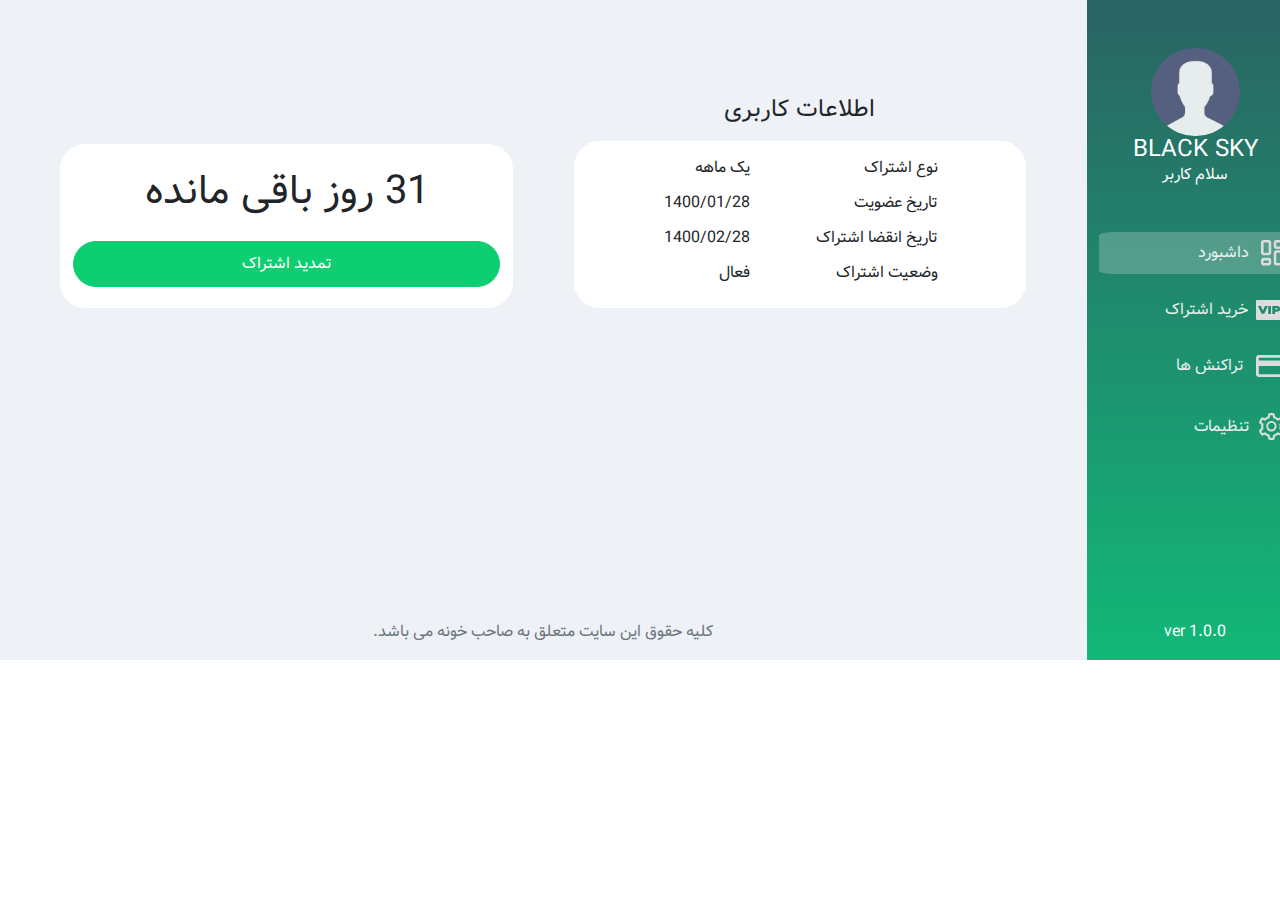
<file: index.html>
<!DOCTYPE html>
<html lang="en">
<head>
  <meta charset="UTF-8">
  <meta http-equiv="X-UA-Compatible" content="IE=edge"><meta name="viewport" content="width=device-width, initial-scale=1.0">
  <link rel="stylesheet" href="style.css">
  <link rel="stylesheet" href="bootstrap.rtl.min.css">
  <title>Dashbord</title>

</head>
<body>

  <div class="row">
    <div class="col-12 col-lg-2 dashbord">
      <div class="text-center mt-5">
        <img src="./images/user.svg" alt="" class="img-fluid">
        <h4 class="text-white mb-0">BLACK SKY</h3>
        <h6 class="text-light mb-5">سلام کاربر</h6> 

        
      </div>
      <nav>
        <div class="activve"><img src="./images/Vector.svg" alt=""><a href="index.html" id="dash"> داشبورد</a></div>
        <div><img src="./images/buy.svg" alt=""><a  href="buy.html">خرید اشتراک</a></div>
        <div><img src="./images/history.svg" alt=""> <a href="history.html">تراکنش ها</a></div>
        <div class="dropdownn">
          <img src="./images/seting.svg" alt="">
          <button onclick="myFunction()" class="dropbtn">تنظیمات</button>
          <div id="myDropdown" class="dropdown-content">
            <a href="setting.html">ربات تلگرام</a>
            <a href="404.html">ربات بله</a>
            <a href="403.html">هاست</a>
            
          </div>
        </div>
      </nav>  
      <br><br><br><br><br><br><br>
      <p class="text-center text-white">ver 1.0.0</p>
      
    </div>

    <div class="col-12 col-lg-10 main-dash pt-5">
      <div class="row justify-content-evenly mt-5">
        <div class="col-10 col-lg-5">
          <h4 class="text-center">اطلاعات کاربری</h4>
          <div class="cardd row mt-3 pt-3">
            <div class="col-0 col-sm-2"></div>
            <div class="col-6 col-sm-5 h6 ">
              <p>نوع اشتراک</p>
              <p>تاریخ عضویت</p>
              <p>تاریخ انقضا اشتراک</p>
              <p> وضعیت اشتراک</p>

            </div>
            
            <div class="col-6 col-sm-5 h6">
              <p>یک ماهه</p>
              <p>1400/01/28</p>
              <p>1400/02/28</p>
              <p>فعال</p>


            </div>
            <div class="col-0 col-sm-2"></div>
          </div>
        </div>

        <div class="col-10 col-lg-5 cardd mt-5 pt-4">
          <h1 class="text-center">31 روز باقی مانده</h1>
          <div class="text-center mt-4 tamdid"><a href="buy.html"  >تمدید اشتراک</a></div>


        </div>
      </div>
      <br><br><br><br><br><br><br><br><br><br><br><br><br>
      <p class="text-center text-secondary">کلیه حقوق این سایت متعلق به صاحب خونه می باشد.</p>
      
    </div>
  </div>

 

  <script src="/bootstrap.bundle.min.js"></script>
  <script>
    /* When the user clicks on the button, 
    toggle between hiding and showing the dropdown content */
    function myFunction() {
      document.getElementById("myDropdown").classList.toggle("show");
    }</script>   
</body>

</html>
</file>
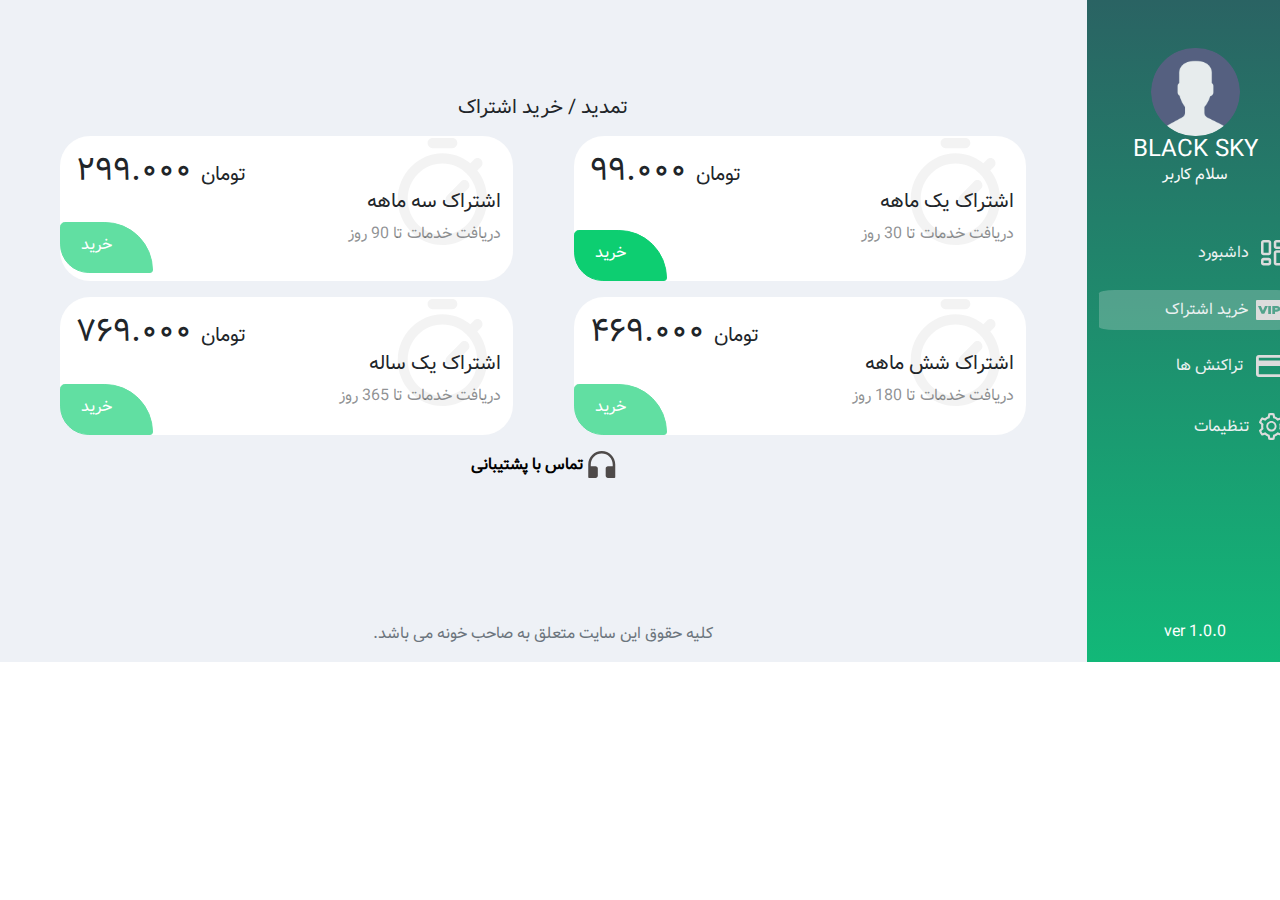
<file: buy.html>
<!DOCTYPE html>
<html lang="en">
<head>
  <meta charset="UTF-8">
  <meta http-equiv="X-UA-Compatible" content="IE=edge"><meta name="viewport" content="width=device-width, initial-scale=1.0">
  <link rel="stylesheet" href="style.css">
  <link rel="stylesheet" href="bootstrap.rtl.min.css">
  <title>buy</title>

</head>
<body>

  <div class="row">
    <div class="col-12 col-lg-2 dashbord">
      <div class="text-center mt-5">
        <img src="./images/user.svg" alt="" class="img-fluid">
        <h4 class="text-white mb-0">BLACK SKY</h3>
        <h6 class="text-light mb-5">سلام کاربر</h6> 

        
      </div>
      <nav>
        <div><img src="./images/Vector.svg" alt=""><a href="index.html" id="dash"> داشبورد</a></div>
        <div class="activve"><img src="./images/buy.svg" alt=""><a  href="buy.html">خرید اشتراک</a></div>
        <div><img src="./images/history.svg" alt=""> <a href="history.html">تراکنش ها</a></div>
        <div class="dropdownn">
          <img src="./images/seting.svg" alt="">
          <button onclick="myFunction()" class="dropbtn">تنظیمات</button>
          <div id="myDropdown" class="dropdown-content">
            <a href="setting.html">ربات تلگرام</a>
            <a href="404.html">ربات بله</a>
            <a href="403.html">هاست</a>
            
          </div>
        </div>
      </nav>  
      <br><br><br><br><br><br><br>
      <p class="text-center text-white">ver 1.0.0</p>
      
    </div>

    <div class="col-12 col-lg-10 main-dash pt-5">
      <div class="row mt-5 justify-content-evenly">
        
        <h5 class="text-center mb-3">تمدید / خرید اشتراک</h5>
        <div class="buy col-12 col-md-5 pt-3 mb-3">
          <div class="me-3" style="direction: ltr;"><span class="h5" > تومان</span><span class="h2" >  ۹۹.۰۰۰ </span></div>
          <h5>اشتراک یک ماهه</h5>
          <span class="text-body-tertiary">دریافت خدمات تا 30 روز</span>
          <div  class="mt-2" style="direction: ltr; float: left;">
            <button type="button" class="btn buybut" data-bs-toggle="modal" data-bs-target="#staticBackdrop">
              خرید
            </button>
          </div>         
        </div>

        <div class="buy col-12 col-md-5 pt-3 mb-3">
          <div class="me-3" style="direction: ltr;"><span class="h5" >تومان</span><span class="h2" > ۲۹۹.۰۰۰ </span></div>
          <h5>اشتراک سه ماهه</h5>
          <span class="text-body-tertiary">دریافت خدمات تا 90 روز</span>
          <div style="direction: ltr; float: left;"><a href="buy2.html" class="buybut btn disabled" >خرید</a></div>         
        </div>

        <div class="buy col-12 col-md-5 pt-3 mb-3">
          <div class="me-3" style="direction: ltr;"><span class="h5" >تومان</span><span class="h2" > ۴۶۹.۰۰۰ </span></div>
          <h5>اشتراک شش ماهه</h5>
          <span class="text-body-tertiary">دریافت خدمات تا 180 روز</span>
          <div style="direction: ltr; float: left;"><a href="buy2.html" class="buybut btn disabled">خرید</a></div>         
        </div>

        <div class="buy col-12 col-md-5 pt-3 mb-3">
          <div class="me-3" style="direction: ltr;"><span class="h5" >تومان</span><span class="h2" > ۷۶۹.۰۰۰ </span></div>
          <h5>اشتراک یک ساله</h5>
          <span class="text-body-tertiary">دریافت خدمات تا 365 روز</span>
          <div  style="direction: ltr; float: left;"><a href="buy2.html" class="buybut btn disabled" >خرید</a></div>         
        </div>

        <a href="" class="text-center fw-semibold" style="text-decoration: none; color:black;"><img src="./images/hedphone.svg" alt="غیرقابل نمایش"> تماس با پشتیبانی</a>

      </div>
      <br><br><br><br><br><br>
      <p class="text-center text-secondary">کلیه حقوق این سایت متعلق به صاحب خونه می باشد.</p>
      
    </div>

    

    <!-- Modal -->
    <div class="modal fade" id="staticBackdrop" data-bs-backdrop="static" data-bs-keyboard="false" tabindex="-1" aria-labelledby="staticBackdropLabel" aria-hidden="true">
      <div class="modal-dialog modal-sm">
        <div class="modal-content rounded-4">
          <div class="modal-header titr rounded-top-4">
            <h1 class="modal-title fs-5 text-white" id="staticBackdropLabel">جزئیات تراکنش</h1>
            
          </div>
          <div class="modal-body">
            
            <div class="container-fluid">
              <div class="row ">
                
                <div class="col-6  fw-semibold">
                  <p class="h6 mb-3">نام کاربری</p>
                  <p class="h6 mb-3">مبلغ</p>
                  <p class="h6 mb-3">مبلغ مالیات</p>
                  <p class="h6 mb-3">مجموع</p>
                </div>
                
                <div class="col-6  fw-semibold">
                  <p class="h6 mb-3">Black sky</p>
                  <p class="h6 mb-3">99.000 تومان</p>
                  <p class="h6 mb-3">9.000 تومان</p>
                  <p class="h6 mb-3">108.000</p>
                </div>                                                                
              </div>
              <br>
              <h6 class="fw-semibold text-center">انتخاب درگاه</h6>
              <div class="col-12 text-center pt-2" style="background-color: #F0F0F0; border-radius: 10px;">
                <button type="button" class="btn" data-bs-toggle="button">
                  <figure>
                    <img src="./images/saderat.svg" alt="saderat">
                    <figcaption>صادرات</figcaption>
                  </figure>
                </button>
                <button type="button" class="btn" data-bs-toggle="button">
                  <figure>
                    <img src="./images/tejarat.svg" alt="tejarat">
                    <figcaption>تجارت</figcaption>
                  </figure>
                </button>
                <button type="button" class="btn" data-bs-toggle="button">
                  <figure>
                    <img src="./images/melat.svg" alt="melat">
                    <figcaption>ملت</figcaption>
                  </figure>
                </button>
                </div>
              
              
            </div>


          </div>
          <div class="modal-footer d-flex justify-content-center">
            <button type="button" class="btn btn-danger rounded-3" data-bs-dismiss="modal">انصراف</button>
            <a href="receipt.html" class="btn btn-success rounded-3">خرید</a>
          </div>
        </div>
  </div>
    </div>
  </div>

 

  <script src="bootstrap.bundle.min.js"></script>
  <script>
    /* When the user clicks on the button, 
    toggle between hiding and showing the dropdown content */
    function myFunction() {
      document.getElementById("myDropdown").classList.toggle("show");
    }</script>   
</body>

</html>
</file>
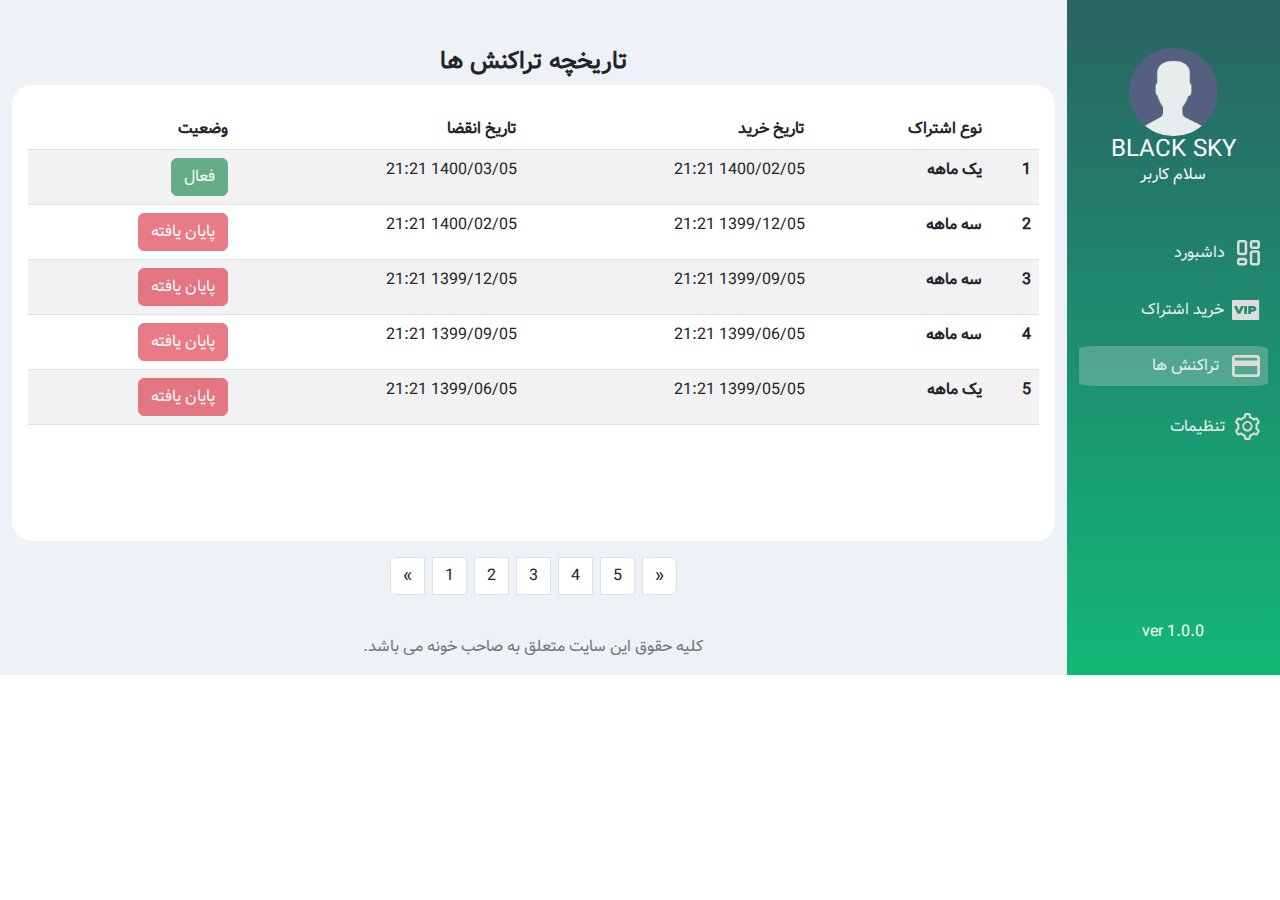
<file: history.html>
<!DOCTYPE html>
<html lang="en">
<head>
  <meta charset="UTF-8">
  <meta http-equiv="X-UA-Compatible" content="IE=edge"><meta name="viewport" content="width=device-width, initial-scale=1.0">
  <link rel="stylesheet" href="style.css">
  <link rel="stylesheet" href="bootstrap.rtl.min.css">
  <title>history</title>

</head>
<body>

  <div class="container-fluid">
    <div class="row">
      <div class="col-12 col-lg-2 dashbord">
        <div class="text-center mt-5">
          <img src="./images/user.svg" alt="" class="img-fluid">
          <h4 class="text-white mb-0">BLACK SKY</h3>
          <h6 class="text-light mb-5">سلام کاربر</h6> 
  
          
        </div>
        <nav>
          <div><img src="./images/Vector.svg" alt=""><a href="index.html" id="dash"> داشبورد</a></div>
          <div><img src="./images/buy.svg" alt=""><a  href="buy.html">خرید اشتراک</a></div>
          <div class="activve"><img src="./images/history.svg" alt=""> <a href="history.html">تراکنش ها</a></div>
         
          <div class="dropdownn">
            <img src="./images/seting.svg" alt="">
            <button onclick="myFunction()" class="dropbtn" >تنظیمات</button>
            <div id="myDropdown" class="dropdown-content">
              <a href="setting.html">ربات تلگرام</a>
              <a href="404.html">ربات بله</a>
              <a href="403.html">هاست</a>
              
            </div>
          </div>
        </nav>  
        
        <br><br><br><br><br><br><br>
        <p class="text-center text-white ">ver 1.0.0</p>
        
      </div>
  
      <div class="col-12 col-lg-10 pt-5 main-dash">
        
        <h4 class="text-center fw-semibold">تاریخچه تراکنش ها</h4>
  
        <div class="history p-3 pt-4 col-12 ">
          
          <table class="table table-striped">
            <thead>
              <tr>
                <th scope="col"></th>
                <th scope="col">نوع اشتراک</th>
                <th scope="col">تاریخ خرید</th>
                <th scope="col">تاریخ انقضا</th>
                <th scope="col">وضعیت</th>
              </tr>
            </thead>
            <tbody>
              <tr>
                <th scope="row">1</th>
                <th>یک ماهه</th>
                <td>1400/02/05 21:21</td>
                <td>1400/03/05 21:21</td>
                <td><span class="btn btn-success disabled">فعال</span></td>
              </tr>
              <tr>
                <th scope="row">2</th>
                <th>سه ماهه</th>
                <td>1399/12/05 21:21</td>
                <td>1400/02/05 21:21</td>
                <td><span class="btn btn-danger disabled">پایان یافته</span></td>
              </tr>
              <tr>
                <th scope="row">3</th>
                <th>سه ماهه</th>
                <td>1399/09/05 21:21</td>
                <td>1399/12/05 21:21</td>
                <td><span class="btn btn-danger disabled">پایان یافته</span></td>
              </tr>
              <tr>
                <th scope="row">4</th>
                <th>سه ماهه</th>
                <td>1399/06/05 21:21</td>
                <td>1399/09/05 21:21</td>
                <td><span class="btn btn-danger disabled">پایان یافته</span></td>
              </tr>
              <tr>
                <th scope="row">5</th>
                <th>یک ماهه</th>
                <td>1399/05/05 21:21</td>
                <td>1399/06/05 21:21</td>
                <td><span class="btn btn-danger disabled">پایان یافته</span></td>
              </tr>
  
            </tbody>
          </table>
  
        </div>
  
        <nav class="mt-3" aria-label="Page navigation example" >
          <ul class="pagination justify-content-center">
            <li class="page-item">
              <a class="page-link text-dark" href="#" aria-label="Previous">
                <span aria-hidden="true">&laquo;</span>
              </a>
            </li>
            <li class="page-item ps-2"><a class="page-link text-dark" href="#">5</a></li>
            <li class="page-item ps-2"><a class="page-link text-dark" href="#">4</a></li>
            <li class="page-item ps-2"><a class="page-link text-dark" href="#">3</a></li>
            <li class="page-item ps-2"><a class="page-link text-dark" href="#">2</a></li>
            <li class="page-item ps-2"><a class="page-link text-dark" href="#">1</a></li>
            <li class="page-item ps-2">
              <a class="page-link text-dark" href="#" aria-label="Next">
                <span aria-hidden="true">&raquo;</span>
              </a>
            </li>
          </ul>
        </nav>
        <br>
        <p class="text-center text-secondary">کلیه حقوق این سایت متعلق به صاحب خونه می باشد.</p>
  
      </div>
      
      
    </div>
  </div>





 

  <script src="bootstrap.bundle.min.js"></script>
  <script>
    /* When the user clicks on the button, 
    toggle between hiding and showing the dropdown content */
    function myFunction() {
      document.getElementById("myDropdown").classList.toggle("show");
    }</script>   
</body>

</html>
</file>
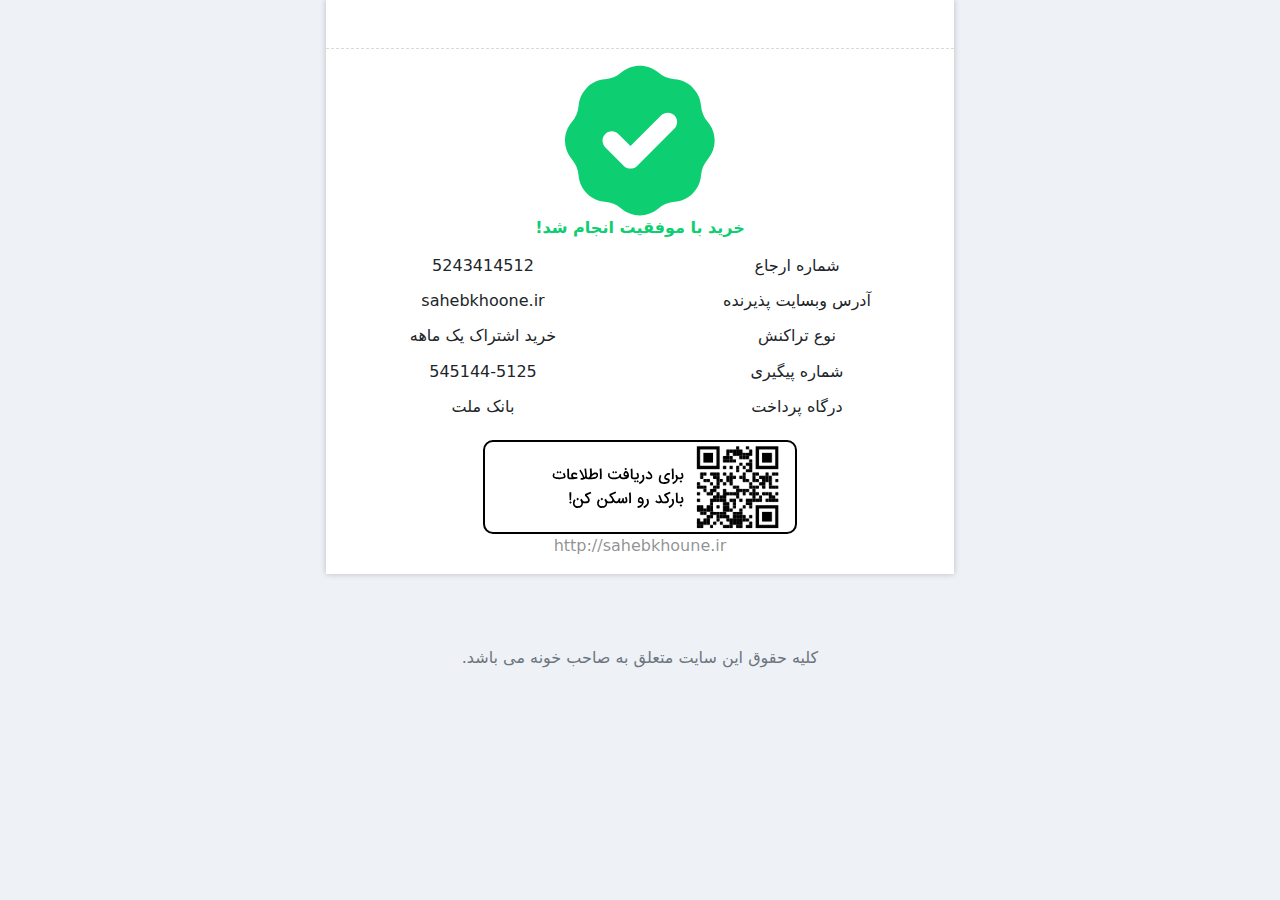
<file: receipt.html>
<!DOCTYPE html>
<html lang="en">
  <head>
    <meta charset="UTF-8">
    <meta http-equiv="X-UA-Compatible" content="IE=edge"><meta name="viewport" content="width=device-width, initial-scale=1.0">
    
    <link rel="stylesheet" href="bootstrap.rtl.min.css">
    <title>receipt</title>

    <style>
      body{
        background-color: #EEF1F6;
        direction: rtl;
        
      }

      .receipt{
        background-color: #fff;
        box-shadow: 0px 0px 6px rgba(0, 0, 0, 0.22);
      }
      
    </style>
      
  </head>
<body>
  <div class="container-fluid">
    <div class="receipt mx-auto col-12 col-sm-8 col-md-6">

      <br><br>
      <p style="border-bottom: 1px dashed #DDD7D7;"></p>
      
      <figure class="text-center img-fluid"> 
        <img class="img-fluid" src="./images/tick.svg" alt="tick">
        <figcaption class="fw-semibold" style="color: #0DCE71;">خرید با موفقیت انجام شد!</figcaption>
      </figure>
      <div class="container-fluid">
        <div class="row justify-content-evenly">
          <div class="col-sm-6 text-center h6">
            <p>شماره ارجاع</p>
            <p>آدرس وبسایت پذیرنده</p>
            <p>نوع تراکنش</p>
            <p>شماره پیگیری</p>
            <p>درگاه پرداخت</p>
          </div>
          <div class="col-sm-6 text-center h6">
            <p>5243414512</p>
            <p>sahebkhoone.ir</p>
            <p>خرید اشتراک یک ماهه</p>
            <p>545144-5125</p>
            <p>بانک ملت</p>
    
          </div>
          <div class="text-center  col-6" style="border: solid 2px black; border-radius: 10px;">
            <img class="img-fluid mx-auto" src="./images/barcode.svg" alt="barcode" style="float: right;">
            
          </div>
          <p class="text-body-tertiary text-center">http://sahebkhoune.ir</p>
    
        </div>
        
      </div>     
    </div>
    <br><br><br>
    <p class="text-center text-secondary">کلیه حقوق این سایت متعلق به صاحب خونه می باشد.</p>
  </div>

  

</body>
</html>
</file>
<file: style.css>
@font-face {
    font-family: vazir;
    src: url(Vazir.woff);
}

body{  
    direction: rtl; 
}

*{
  font-family: vazir;
  box-sizing: border-box !important;
}



.dashbord{
    background-image: linear-gradient(#2A6363, #12B878);
    
}

nav div{
    margin-top: 1em;
    border-radius: 8%;
    padding: 8px;
    
} 

nav div a{
    text-decoration: none;
    color: #ebf1f1;
    margin-right: 0.5em;
    
}

nav div:hover{
   background-color:  rgba(234, 234, 234, 0.25);
}

.activve{
  background-color:  rgba(234, 234, 234, 0.25);
}


/* seting button*/


.dropbtn {
    cursor: pointer;
    border: none;
    background-color: unset !important;
    color: #ebf1f1;
    padding: 5px;
  }
  
  .dropbtn:hover, .dropbtn:focus {
    background-color:  rgba(234, 234, 234, 0.25);
  }
  
  .dropdownn {
    position: relative;
    
  }
  
  .dropdown-content {
    display: none;
    position: absolute;
    
    min-width: 160px;
    overflow: auto;
    
    
  }
  
  .dropdown-content a {
    color: #ebf1f1;
    padding: 12px 16px;
    text-decoration: none;
    display: block;
  }
  
  
  .dropdownn a:hover{
    background-color:  rgba(234, 234, 234, 0.25);
  }
  
  .show {display: block;}

  /*the main of the dashbord page*/
  
.main-dash{
  background-color: #EEF1F6;
}



.cardd{
  border: solid #fff 1px;
  border-radius: 25px;
  background-color: #fff;
  

}

.tamdid{
  
  border: solid 1px #0DCE71;
  background-color: #0DCE71;
  border-radius: 25px;
  padding: 10px;
}

.tamdid a{
  text-decoration: none;
  color: #fff;
}


/* history page */

.history{
  background-color: #fff;
  border-radius: 20px;
  
}

.history table{
  margin-bottom: 100px;
 }

 .table, .table-striped{

  overflow: hidden !important;
 }

 .page-link:focus{
  border-color: #12B878 !important;
  box-shadow: none !important;
  border-width: 2px !important;
  border-radius: 5px !important;
  background-color: #fff !important;
  color: #12B878 !important;
 }


 /* buy page */

 .buy{
  border-radius: 30px;
  background: #fff url(time.svg) no-repeat;
  background-position: 93% 5%;
  padding-left: 0px !important;
  
 }

 .buybut{
  text-decoration: none;
  color: #fff !important;
  border: solid 1px #0DCE71 !important;
  background-color: #0DCE71 !important;
  border-radius: 5px 50px 3px 30px !important;
  padding: 10px 40px 15px 20px !important;
  
 }

 /* modal */

 .titr{
  background-color: #1DBB6F !important;
  display: flex !important;
  justify-content: center !important;
  padding-bottom: 5px !important;
  padding-top: 10px !important;

 }


 /* setting page */

 .formm{
  background-color: #fff;
  border-radius: 10px ;
  box-shadow: 0px 0px 6px rgba(0, 0, 0, 0.22)
 }

 .form-floating input{
  border-color: #0DCE71 !important;
  direction: rtl !important;
  border-radius: 10px !important;
  border-width: 2px !important;
 }

 .form-floating input:focus{
  box-shadow: none !important;
 }

.str{
  border: solid 1px rgb(211, 210, 210) !important;
  padding: 7px !important;
  
  border-radius: 15px !important;
  
}

.str input{
  background: url(loc.svg) no-repeat;
  background-position: right;
  padding-right: 25px;
  padding-left: 25px;
  border: none;
  width: 100%;
 
}

.str input:focus{
  outline: none !important;
}

.check{
  border: solid 1px rgb(211, 210, 210) !important;
  padding: 7px !important;
  box-shadow: 0px 0px 3px rgba(0, 0, 0, 0.10);
  border-radius: 15px !important;
  padding-right: 10px !important;
}

input[type="checkbox"]{
  background-color: #0DCE71 !important;
 
}

label{
  padding-right: 5px;
}

.sub{
  background-color: #0DCE71;
  border: unset;
  border-radius: 10px;
  width: 100%;
  padding: 10px;
  color: #fff;
}
</file>
